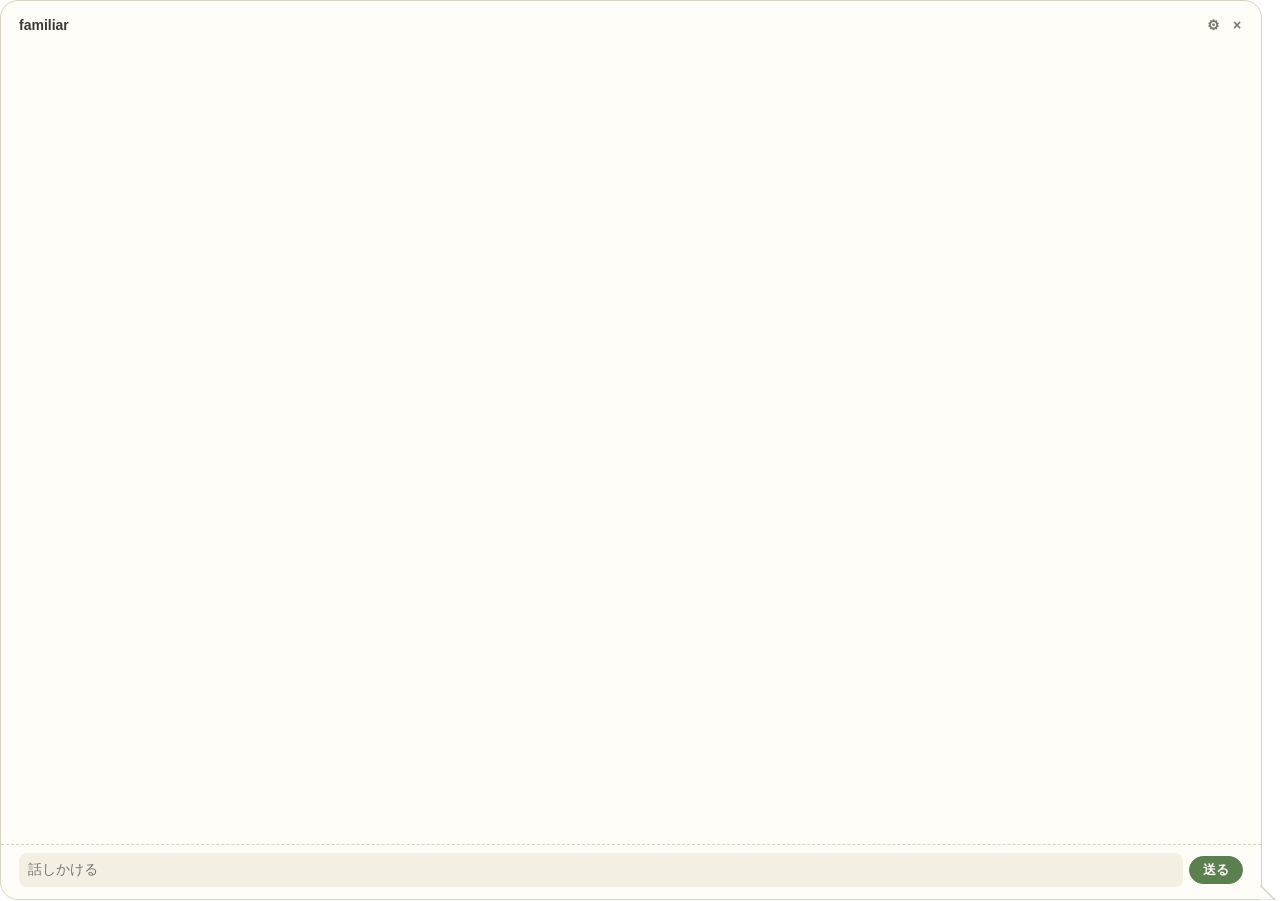
<file: app/web/panel.html>
<!doctype html>
<html lang="ja"><head><meta charset="utf-8"><title>familiar</title>
<link rel="stylesheet" href="sheet.css">
<style>
#b{height:100%}
main{display:flex;flex-direction:column;gap:12px;flex:1 1 0}
#shelf{flex:none;max-height:38%;overflow-y:auto;display:grid;gap:6px;padding:8px 18px;border-top:1.5px dashed var(--edge);background:var(--tint);scrollbar-width:thin}
#shelf[hidden]{display:none}
#shelf.reading{max-height:70%}
#shelf-title{font-size:12px;font-weight:600;color:var(--sub)}
#shelf article{background:var(--paper)}
#shelf article.compact .meta{display:none}
.card-top{display:flex;justify-content:space-between;align-items:baseline;gap:8px}
.card-top .meta{white-space:nowrap}
.topic{display:flex;flex-direction:column;gap:6px;background:var(--tint);border-radius:10px;padding:6px 10px}
.topic h3{color:var(--accent)}
.topic .you{background:var(--paper)}
.quiet{font-size:12px;color:var(--sub)}
.said-list{display:grid;gap:4px;margin-top:3px}
details.talked{font-size:12px;color:var(--sub)}
details.talked summary{cursor:pointer}
.line{white-space:pre-wrap;line-height:1.75;max-width:92%;line-break:strict;overflow-wrap:anywhere;user-select:text;-webkit-user-select:text}
.line:has(> .md){white-space:normal;max-width:100%}
.you{align-self:flex-end;background:var(--tint);border-radius:12px;padding:6px 12px;margin:4px 0}
/* 段落の間は行間より広く、見出しは前の段落から離して次の内容に寄せる */
.md{display:grid;gap:9px;line-height:1.75;line-break:strict;overflow-wrap:anywhere;min-width:0;user-select:text;-webkit-user-select:text}
.md p{margin:0}
.md h4{margin:7px 0 -5px;font-size:13.5px;font-weight:700;line-height:1.5}
.md h4:first-child{margin-top:0}
.md ul{margin:0;padding:0;list-style:none;display:grid;gap:3px}
.md li{display:flex;gap:6px}
.md-mark{flex:none;min-width:1.05em;color:var(--sub);font-variant-numeric:tabular-nums}
.md-item{min-width:0}
.md strong{font-weight:700}
.md em{font-style:normal;color:var(--accent)}
.md code{font:12px/1.5 ui-monospace,Menlo,monospace;background:var(--tint);border-radius:4px;padding:1px 4px}
.md pre{margin:0;overflow-x:auto;white-space:pre}
.md blockquote{display:grid;gap:6px;color:var(--sub);padding-left:10px;border-left:2px solid var(--edge)}
.md hr{width:100%;border:0;border-top:1px solid var(--edge);margin:3px 0}
.md-link{all:unset;cursor:pointer;color:var(--accent);text-decoration:underline;overflow-wrap:anywhere}
.md-link:focus-visible{outline:2px solid var(--accent);outline-offset:1px}
.md-table{overflow-x:auto}
.md table{border-collapse:collapse;font-size:12.5px;line-height:1.55}
.md th,.md td{border:1px solid var(--edge);padding:3px 8px;text-align:left;vertical-align:top}
.md th{background:var(--tint);font-weight:600}
.topic .md code,.topic .md th{background:var(--paper)}
#shelf .md{gap:7px;font-size:13px;line-height:1.7}
.said-list b{display:block;margin-top:4px}
.wait{color:var(--sub)}
.error{color:var(--warn);white-space:pre-wrap}
details.scan{font-size:12px;color:var(--sub);user-select:text;-webkit-user-select:text}
details.scan summary{cursor:pointer}
details.entry{margin:3px 0 0 12px}
pre{margin:3px 0 0;padding:6px 8px;border-radius:8px;background:var(--tint);color:var(--ink);white-space:pre-wrap;word-break:break-word;font:11.5px/1.5 ui-monospace,Menlo,monospace}
.said{margin:3px 0 0 12px;color:var(--ink)}
#cards{display:flex;flex-direction:column;gap:8px}
#cards:empty{display:none}
article{border:1.5px solid var(--edge);border-radius:12px;padding:9px 12px;display:grid;gap:5px}
article.selected{border-color:var(--accent)}
h2{margin:0;font-size:14px;line-height:1.45}
.meta{color:var(--sub);font-size:12px}
.high{color:var(--warn);font-weight:600}
p{margin:0}
.src{display:grid;gap:3px;font-size:12px;color:var(--sub)}
.link{all:unset;cursor:pointer;color:var(--accent);text-decoration:underline}
blockquote{margin:0;padding-left:8px;border-left:2px solid var(--edge)}
.details{font-size:13px;white-space:pre-wrap}
.question{color:var(--accent)}
.plan{font-size:13px;border-top:1px solid var(--edge);padding-top:6px}
.diff{font:11.5px/1.5 ui-monospace,Menlo,monospace;white-space:pre-wrap;word-break:break-word}
.add{background:#e6efdf}
.del{background:#f6e3dd;text-decoration:line-through}
.same{color:var(--sub)}
h3{margin:0;font-size:12px}
.actions{display:flex;gap:6px;align-items:center;flex-wrap:wrap;margin-top:2px}
.actions button,form button,.chip button{font:inherit;font-size:12.5px;border:1.5px solid var(--edge);background:transparent;color:var(--ink);border-radius:999px;padding:3px 13px;cursor:pointer}
.actions .go,#send{background:var(--accent);border-color:var(--accent);color:var(--paper);font-weight:600}
.actions .link{all:unset;cursor:pointer;margin-left:auto;font-size:12px;color:var(--accent);text-decoration:underline}
.actions .talk{margin-left:auto;color:var(--sub)}
.actions .link + .talk{margin-left:6px}
.note{font-size:12px;color:var(--warn);white-space:pre-wrap}
button:disabled{opacity:.5;cursor:default}
footer{flex:none;padding:8px 18px 12px;display:grid;gap:5px;border-top:1.5px dashed var(--edge)}
#chip{display:flex;gap:6px;align-items:center;font-size:12px;color:var(--sub)}
#chip[hidden]{display:none}
#chip span{min-width:0;overflow:hidden;text-overflow:ellipsis;white-space:nowrap}
#chip .icon{width:18px;height:18px;line-height:18px;flex:none}
form{display:flex;gap:6px;align-items:center}
/* マイク。聞いている間は、声の大きさ（--level: 0〜1）に合わせて輪が広がり、少しふくらむ */
#mic{--level:0;flex:none;width:28px;height:28px;padding:0;display:grid;place-items:center;transition:box-shadow 90ms linear,transform 90ms linear}
#mic svg{width:15px;height:15px;fill:none;stroke:currentColor;stroke-width:2;stroke-linecap:round;stroke-linejoin:round}
#mic[hidden]{display:none}
#mic.on{background:var(--warn);border-color:var(--warn);color:var(--paper);box-shadow:0 0 0 calc(2px + var(--level) * 7px) color-mix(in srgb,var(--warn) 28%,transparent);transform:scale(calc(1 + var(--level) * .12))}
#mic.wait svg{animation:mic-wait 1s ease-in-out infinite}
@keyframes mic-wait{50%{opacity:.35}}
@media (prefers-reduced-motion:reduce){#mic,#mic.wait svg{transition:none;animation:none}#mic.on{transform:none}}
/* 入れ替えを待っている新しい版。見逃さないよう、開いたときにいちばん上で伝える */
#update{flex:none;display:flex;gap:8px;align-items:center;justify-content:space-between;margin:0 18px 8px;padding:6px 8px 6px 12px;border-radius:10px;background:var(--tint);font-size:12.5px}
#update[hidden]{display:none}
#update button{font:inherit;font-size:12px;font-weight:600;border:1.5px solid var(--accent);background:var(--accent);color:var(--paper);border-radius:999px;padding:2px 11px;cursor:pointer;white-space:nowrap}
input{font:inherit;color:var(--ink);background:var(--tint);border:0;border-radius:8px;padding:6px 9px;flex:1;min-width:0}
/* 会話は読みもの。字を大きく、行間と段落の間を広く取り、1 行を 40 字ほどに収める。判断待ちのカードは一覧なので詰めたまま */
main{padding-top:6px}
#thread{display:flex;flex-direction:column;gap:26px;width:100%;max-width:40em;margin:0 auto;font-size:15px;letter-spacing:.03em;padding-bottom:8px}
#thread .line{line-height:1.9;max-width:100%}
#thread .md{gap:.95em;line-height:1.9}
#thread .md h4{margin:.8em 0 -.35em;font-size:15.5px;letter-spacing:.02em}
#thread .md h4:first-child{margin-top:0}
#thread .md ul{gap:.4em}
#thread .md li{gap:.45em}
#thread .md code{font-size:12.5px;letter-spacing:0;padding:1px 5px}
#thread .md table{font-size:13px;letter-spacing:0}
#thread .md blockquote{padding-left:14px}
#thread .you{max-width:85%;font-size:14.5px;line-height:1.75;padding:9px 15px;border-radius:16px;margin:0}
#thread .topic{gap:14px;padding:12px 16px;border-radius:14px}
#thread .topic h3{font-size:12.5px}
/* 見回りの記録は本文の邪魔をしない。続けて並ぶときは詰める */
#thread details.scan,#thread .quiet{font-size:12px;letter-spacing:0;line-height:1.6;color:var(--sub);opacity:.85}
#thread details.scan + details.scan{margin-top:-18px}
#thread details.talked{font-size:12.5px;letter-spacing:0}
</style></head>
<body><div id="b">
<header><span id="h">familiar</span><span><button id="settings" class="icon" aria-label="設定">⚙︎</button><button id="close" class="icon" aria-label="閉じる">×</button></span></header>
<div id="update" role="status" hidden><span id="update-text"></span><button id="update-now">今すぐ入れ替える</button></div>
<main id="m">
  <div id="thread" role="log"></div>
</main>
<section id="shelf" aria-label="判断待ち" hidden><div id="shelf-title"></div><div id="cards"></div></section>
<footer>
  <div id="chip" hidden><span id="chip-text"></span><button id="chip-clear" class="icon" aria-label="話題を外す">×</button></div>
  <form id="f"><input id="text" aria-label="話す" placeholder="話しかける" autocomplete="off"><button id="mic" type="button" aria-label="声で話す" title="声で話す" hidden><svg viewBox="0 0 24 24" aria-hidden="true"><rect x="9" y="3" width="6" height="11" rx="3"/><path d="M5 11a7 7 0 0 0 14 0M12 18v3"/></svg></button><button id="send">送る</button></form>
</footer>
<svg id="t" viewBox="0 0 15 15" aria-hidden="true"><path class="fill" d="M0 -1H1L15.25 14.25H0Z"/><path class="line" d="M1 0 15.25 14.25H0"/></svg>
</div><script src="markdown.js"></script><script src="speech.js"></script><script src="panel.js"></script></body></html>
</file>
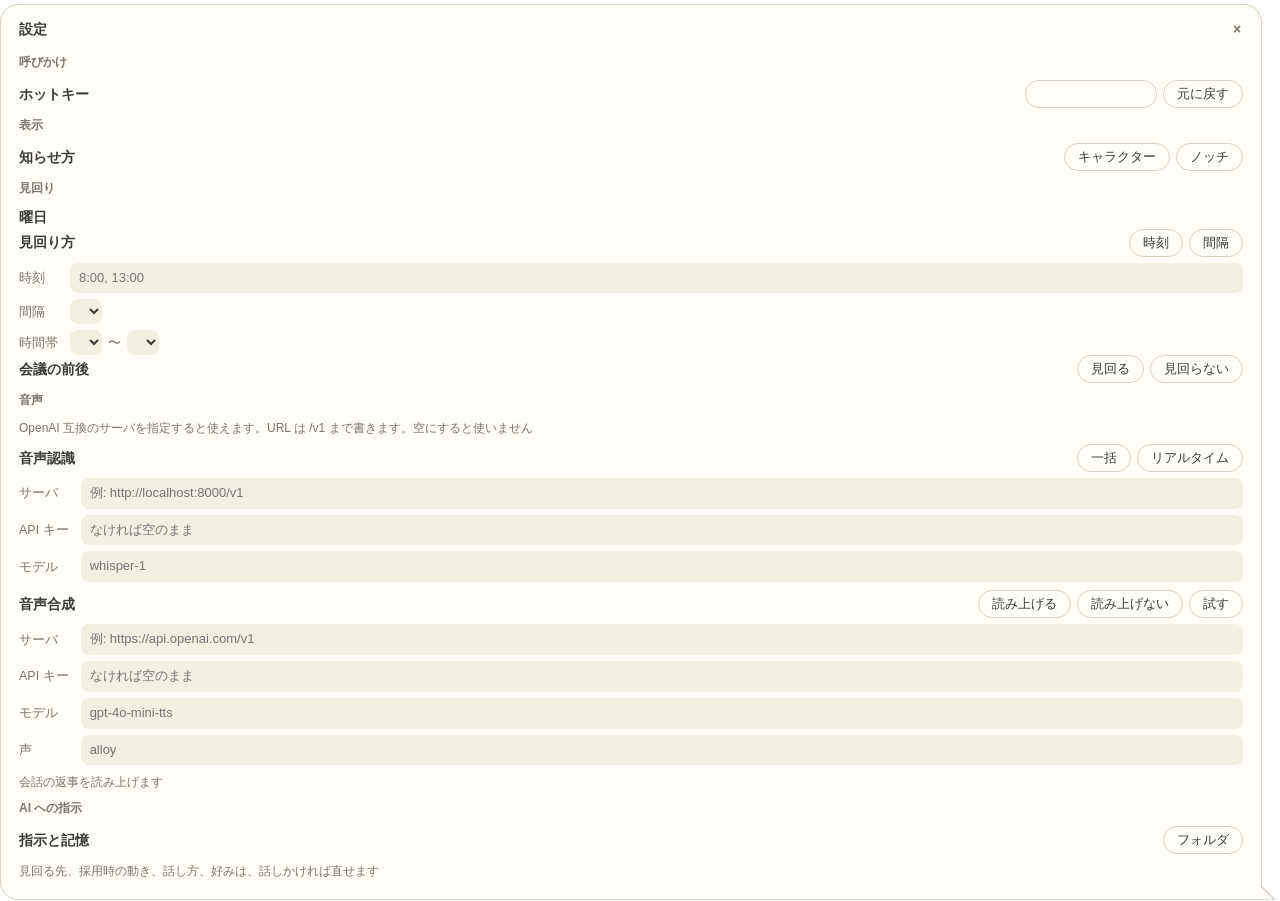
<file: app/web/settings.html>
<!doctype html>
<html lang="ja"><head><meta charset="utf-8"><title>設定</title>
<link rel="stylesheet" href="sheet.css">
<style>
body{user-select:none;-webkit-user-select:none}
h3{margin:6px 0 8px;font-size:12px;color:var(--sub);font-weight:600}
.row{display:flex;align-items:center;justify-content:space-between;gap:16px}
.name{font-size:14px;font-weight:600}
.keys{display:flex;gap:6px}
.keys button{font:inherit;font-size:12.5px;border:1.5px solid var(--edge);background:transparent;color:var(--ink);border-radius:999px;padding:3px 13px;cursor:pointer}
#record{min-width:132px;font-weight:600}
#record.on{background:var(--accent);border-color:var(--accent);color:var(--paper)}
.keys button:focus-visible{outline:2px solid var(--accent);outline-offset:1px}
#note{margin:8px 0 6px;font-size:12px;color:var(--sub)}
#note.error{color:var(--warn)}
.hint{margin:8px 0 6px;font-size:12px;color:var(--sub)}
.fields{display:grid;grid-template-columns:auto 1fr;gap:6px 12px;align-items:center;margin-top:6px}
.fields label{font-size:12.5px;color:var(--sub)}
.fields input{font:inherit;font-size:13px;color:var(--ink);background:var(--tint);border:0;border-radius:8px;padding:5px 9px;min-width:0;user-select:text;-webkit-user-select:text}
.fields input:focus-visible{outline:2px solid var(--accent);outline-offset:0}
.hint.error{color:var(--warn)}
.keys button:disabled{opacity:.5;cursor:default}
.fields select{font:inherit;font-size:13px;color:var(--ink);background:var(--tint);border:0;border-radius:8px;padding:4px 6px}
.fields select:focus-visible{outline:2px solid var(--accent);outline-offset:0}
.span{display:flex;align-items:center;gap:6px;font-size:12.5px;color:var(--sub)}
#days button{padding:3px 8px;min-width:28px}
[hidden]{display:none!important}
.keys button.selected{background:var(--accent);border-color:var(--accent);color:var(--paper);font-weight:600}
</style></head>
<body><div id="b">
<header><span>設定</span><button id="close" class="icon" aria-label="閉じる">×</button></header>
<main id="m">
  <section aria-labelledby="h-call">
    <h3 id="h-call">呼びかけ</h3>
    <div class="row">
      <span class="name">ホットキー</span>
      <span class="keys"><button id="record"></button><button id="reset">元に戻す</button></span>
    </div>
    <p id="note" role="status"></p>
  </section>
  <section aria-labelledby="h-display">
    <h3 id="h-display">表示</h3>
    <div class="row">
      <span class="name">知らせ方</span>
      <span class="keys"><button id="character">キャラクター</button><button id="notch">ノッチ</button></span>
    </div>
    <p id="display-note" class="hint"></p>
  </section>
  <section aria-labelledby="h-scan">
    <h3 id="h-scan">見回り</h3>
    <div class="row"><span class="name">曜日</span><span class="keys" id="days" role="group" aria-label="見回る曜日"></span></div>
    <div class="row"><span class="name">見回り方</span><span class="keys"><button id="mode-times" type="button">時刻</button><button id="mode-interval" type="button">間隔</button></span></div>
    <form class="fields" id="scan" autocomplete="off">
      <label for="scan-times" data-mode="times">時刻</label><input id="scan-times" data-mode="times" placeholder="8:00, 13:00">
      <label for="scan-every" data-mode="interval">間隔</label><span class="span" data-mode="interval"><select id="scan-every"></select></span>
      <label for="scan-start" data-mode="interval">時間帯</label><span class="span" data-mode="interval"><select id="scan-start"></select>〜<select id="scan-end" aria-label="終わり"></select></span>
    </form>
    <div class="row"><span class="name">会議の前後</span><span class="keys"><button id="meet-on" type="button">見回る</button><button id="meet-off" type="button">見回らない</button></span></div>
    <p id="scan-note" class="hint" role="status"></p>
  </section>
  <section aria-labelledby="h-voice">
    <h3 id="h-voice">音声</h3>
    <p class="hint">OpenAI 互換のサーバを指定すると使えます。URL は /v1 まで書きます。空にすると使いません</p>
    <div class="row"><span class="name">音声認識</span><span class="keys"><button id="stt-file" type="button">一括</button><button id="stt-live" type="button">リアルタイム</button></span></div>
    <form class="fields" id="stt" autocomplete="off">
      <label for="stt-baseUrl">サーバ</label><input id="stt-baseUrl" name="baseUrl" placeholder="例: http://localhost:8000/v1">
      <label for="stt-apiKey">API キー</label><input id="stt-apiKey" name="apiKey" type="password" placeholder="なければ空のまま">
      <label for="stt-model">モデル</label><input id="stt-model" name="model" placeholder="whisper-1">
    </form>
    <p id="stt-note" class="hint" role="status"></p>
    <div class="row"><span class="name">音声合成</span><span class="keys"><button id="tts-on" type="button">読み上げる</button><button id="tts-off" type="button">読み上げない</button><button id="tts-try" type="button">試す</button></span></div>
    <form class="fields" id="tts" autocomplete="off">
      <label for="tts-baseUrl">サーバ</label><input id="tts-baseUrl" name="baseUrl" placeholder="例: https://api.openai.com/v1">
      <label for="tts-apiKey">API キー</label><input id="tts-apiKey" name="apiKey" type="password" placeholder="なければ空のまま">
      <label for="tts-model">モデル</label><input id="tts-model" name="model" placeholder="gpt-4o-mini-tts">
      <label for="tts-voice">声</label><input id="tts-voice" name="voice" placeholder="alloy">
    </form>
    <p id="tts-note" class="hint" role="status">会話の返事を読み上げます</p>
  </section>
  <section aria-labelledby="h-agent">
    <h3 id="h-agent">AI への指示</h3>
    <div class="row">
      <span class="name">指示と記憶</span>
      <span class="keys"><button id="workspace">フォルダ</button></span>
    </div>
    <p class="hint">見回る先、採用時の動き、話し方、好みは、話しかければ直せます</p>
  </section>
</main>
<svg id="t" viewBox="0 0 15 15" aria-hidden="true"><path class="fill" d="M0 -1H1L15.25 14.25H0Z"/><path class="line" d="M1 0 15.25 14.25H0"/></svg>
</div><script src="hotkey.js"></script><script src="speech.js"></script><script src="settings.js"></script></body></html>
</file>
<file: app/web/sheet.css>
/* 小さな吹き出し（bubble.html）と同じ紙・線・尾で描く */
:root{--ink:#3b3a36;--sub:#7b766b;--paper:#fffdf7;--edge:#d9d2c3;--tint:#f4efe3;--accent:#5c7f4f;--warn:#a8452e}
*{box-sizing:border-box}
html,body{margin:0;height:100%;background:transparent;overflow:hidden}
body{display:flex;align-items:flex-end;justify-content:flex-end;padding:0 18px 0 0;
  color:var(--ink);font:13.5px/1.6 -apple-system,"Hiragino Sans",sans-serif}
#b{position:relative;width:100%;max-height:100vh;display:flex;flex-direction:column;background:var(--paper);
  border:1.5px solid var(--edge);border-radius:18px 18px 0 18px}
#t{position:absolute;left:calc(100% - 1px);bottom:-1.5px;width:15px;height:15px;overflow:visible}
#t .fill{fill:var(--paper)}
#t .line{fill:none;stroke:var(--edge);stroke-width:1.5;stroke-linejoin:miter;stroke-linecap:square}
header{flex:none;display:flex;align-items:center;justify-content:space-between;padding:12px 12px 6px 18px;font-weight:600;font-size:14px}
.icon{all:unset;cursor:pointer;width:24px;height:24px;border-radius:12px;text-align:center;line-height:24px;color:var(--sub)}
.icon:hover{background:var(--tint)}
main{flex:1 1 auto;min-height:0;overflow-y:auto;padding:0 18px 12px;scrollbar-width:thin}
/* ノッチの下に開くときは指す先がないので、尾を出さない */
body.notch{padding:0;align-items:flex-start}
body.notch #b{border-radius:18px}
body.notch #t{display:none}
</file>
